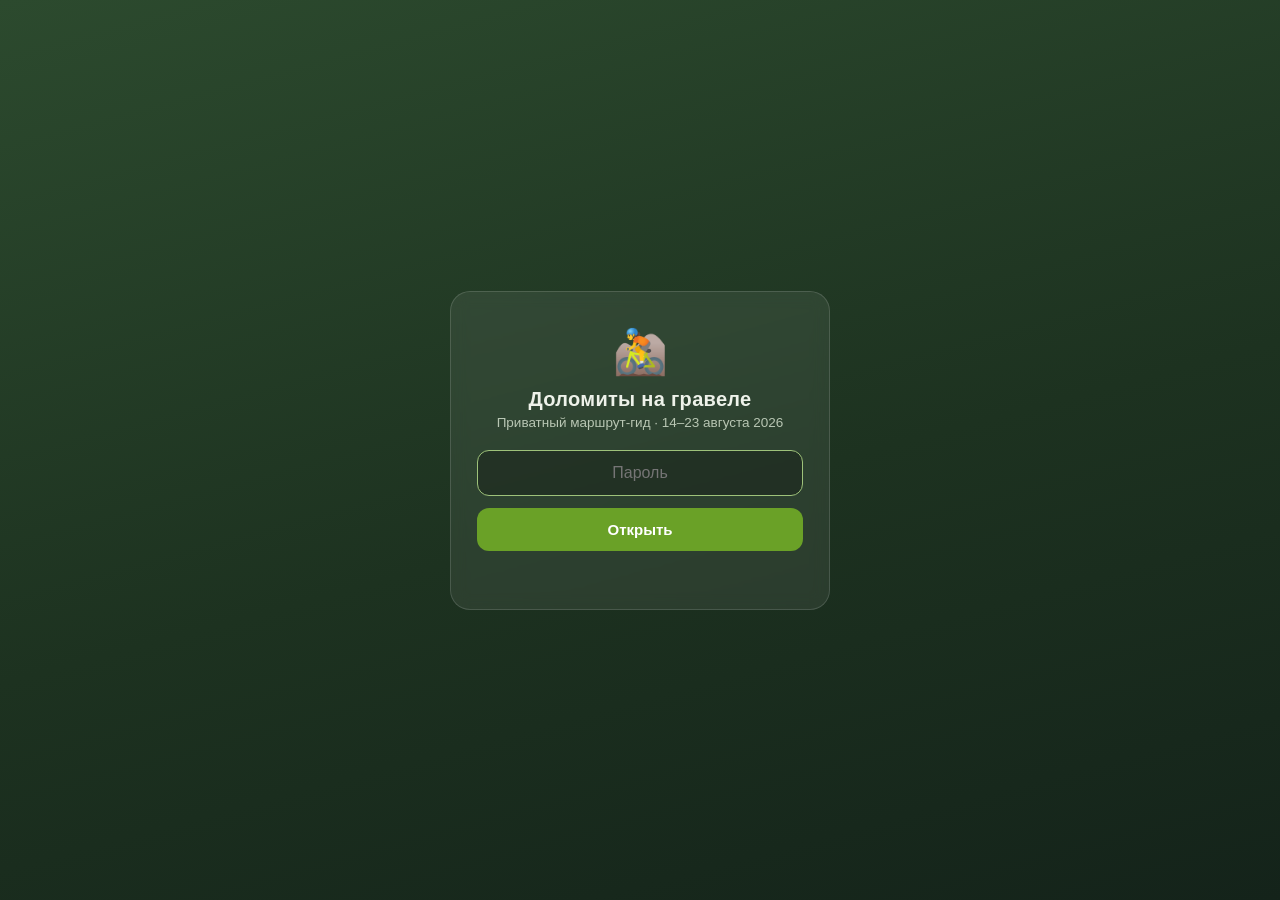
<file: index.html>
<!DOCTYPE html>
<html lang="ru">
<head>
<meta charset="utf-8">
<meta name="viewport" content="width=device-width, initial-scale=1">
<meta name="robots" content="noindex, nofollow">
<title>Доломиты</title>
<style>
  :root { color-scheme: light; }
  * { box-sizing: border-box; margin: 0; -webkit-tap-highlight-color: transparent; }
  body { min-height: 100svh; display: flex; align-items: center; justify-content: center;
    font: 16px -apple-system, BlinkMacSystemFont, "Segoe UI", sans-serif;
    background: linear-gradient(165deg, #2c4a2e 0%, #1d3220 55%, #14231a 100%); color: #eef2ea; }
  .card { width: min(92vw, 380px); text-align: center; padding: 34px 26px 30px;
    background: rgba(255,255,255,.07); border: 1px solid rgba(255,255,255,.14);
    border-radius: 20px; backdrop-filter: blur(8px); }
  .logo { font-size: 44px; }
  h1 { font-size: 20px; margin: 10px 0 4px; letter-spacing: .3px; }
  p { color: #b9c7b4; font-size: 13.5px; margin-bottom: 20px; }
  input { width: 100%; padding: 13px 14px; font: inherit; border-radius: 12px; border: 1.5px solid rgba(255,255,255,.25);
    background: rgba(0,0,0,.25); color: #fff; text-align: center; outline: none; }
  input:focus { border-color: #9ec27a; }
  button { width: 100%; margin-top: 12px; padding: 13px; font: 600 15px -apple-system, sans-serif;
    border: none; border-radius: 12px; background: #6aa127; color: #fff; cursor: pointer; transition: transform .12s, filter .15s; }
  button:active { transform: scale(.97); }
  .err { color: #ff9d8f; font-size: 13px; height: 18px; margin-top: 10px; }
  .shake { animation: sh .4s; }
  @keyframes sh { 20%,60% { transform: translateX(-7px); } 40%,80% { transform: translateX(7px); } }
</style>
</head>
<body>
<form class="card" id="f">
  <div class="logo">🚵</div>
  <h1>Доломиты на гравеле</h1>
  <p>Приватный маршрут-гид · 14–23 августа 2026</p>
  <input id="pw" type="password" placeholder="Пароль" autocomplete="current-password" autofocus>
  <button>Открыть</button>
  <div class="err" id="err"></div>
</form>
<script>
const SALT = "06e44bda88508671cf39d3e2d6d325ae", IV = "18a209ea8eeec6f90a6b634d", CT = "03426c0c9a23cd22436f3b8e66da453f90e79c8668b709754592cd1fe28be442";
const un = h => new Uint8Array(h.match(/../g).map(x => parseInt(x, 16)));
async function unlock(pw) {
  const km = await crypto.subtle.importKey("raw", new TextEncoder().encode(pw), "PBKDF2", false, ["deriveKey"]);
  const key = await crypto.subtle.deriveKey({ name: "PBKDF2", salt: un(SALT), iterations: 310000, hash: "SHA-256" },
    km, { name: "AES-GCM", length: 256 }, false, ["decrypt"]);
  const pt = await crypto.subtle.decrypt({ name: "AES-GCM", iv: un(IV) }, key, un(CT));
  return new TextDecoder().decode(pt);
}
async function go(t) { location.replace("./" + t + "/"); }
// старый service worker корневой области — снести, чтобы не отдавал кэш
if (navigator.serviceWorker) navigator.serviceWorker.getRegistrations().then(rs =>
  rs.forEach(r => { if (!/\/[0-9a-f]{16}\/$/.test(new URL(r.scope).pathname)) r.unregister(); }));
const saved = localStorage.getItem("dolomiti_t");
if (saved) fetch("./" + saved + "/manifest.json", { method: "HEAD" })
  .then(r => { if (r.ok) go(saved); else localStorage.removeItem("dolomiti_t"); }).catch(() => {});
document.getElementById("f").addEventListener("submit", async e => {
  e.preventDefault();
  const btn = document.querySelector("button"); btn.textContent = "…";
  try {
    const t = await unlock(document.getElementById("pw").value.trim());
    localStorage.setItem("dolomiti_t", t);
    go(t);
  } catch (err) {
    btn.textContent = "Открыть";
    document.getElementById("err").textContent = "Неверный пароль";
    document.querySelector(".card").classList.add("shake");
    setTimeout(() => document.querySelector(".card").classList.remove("shake"), 450);
  }
});
</script>
</body>
</html>
</file>
